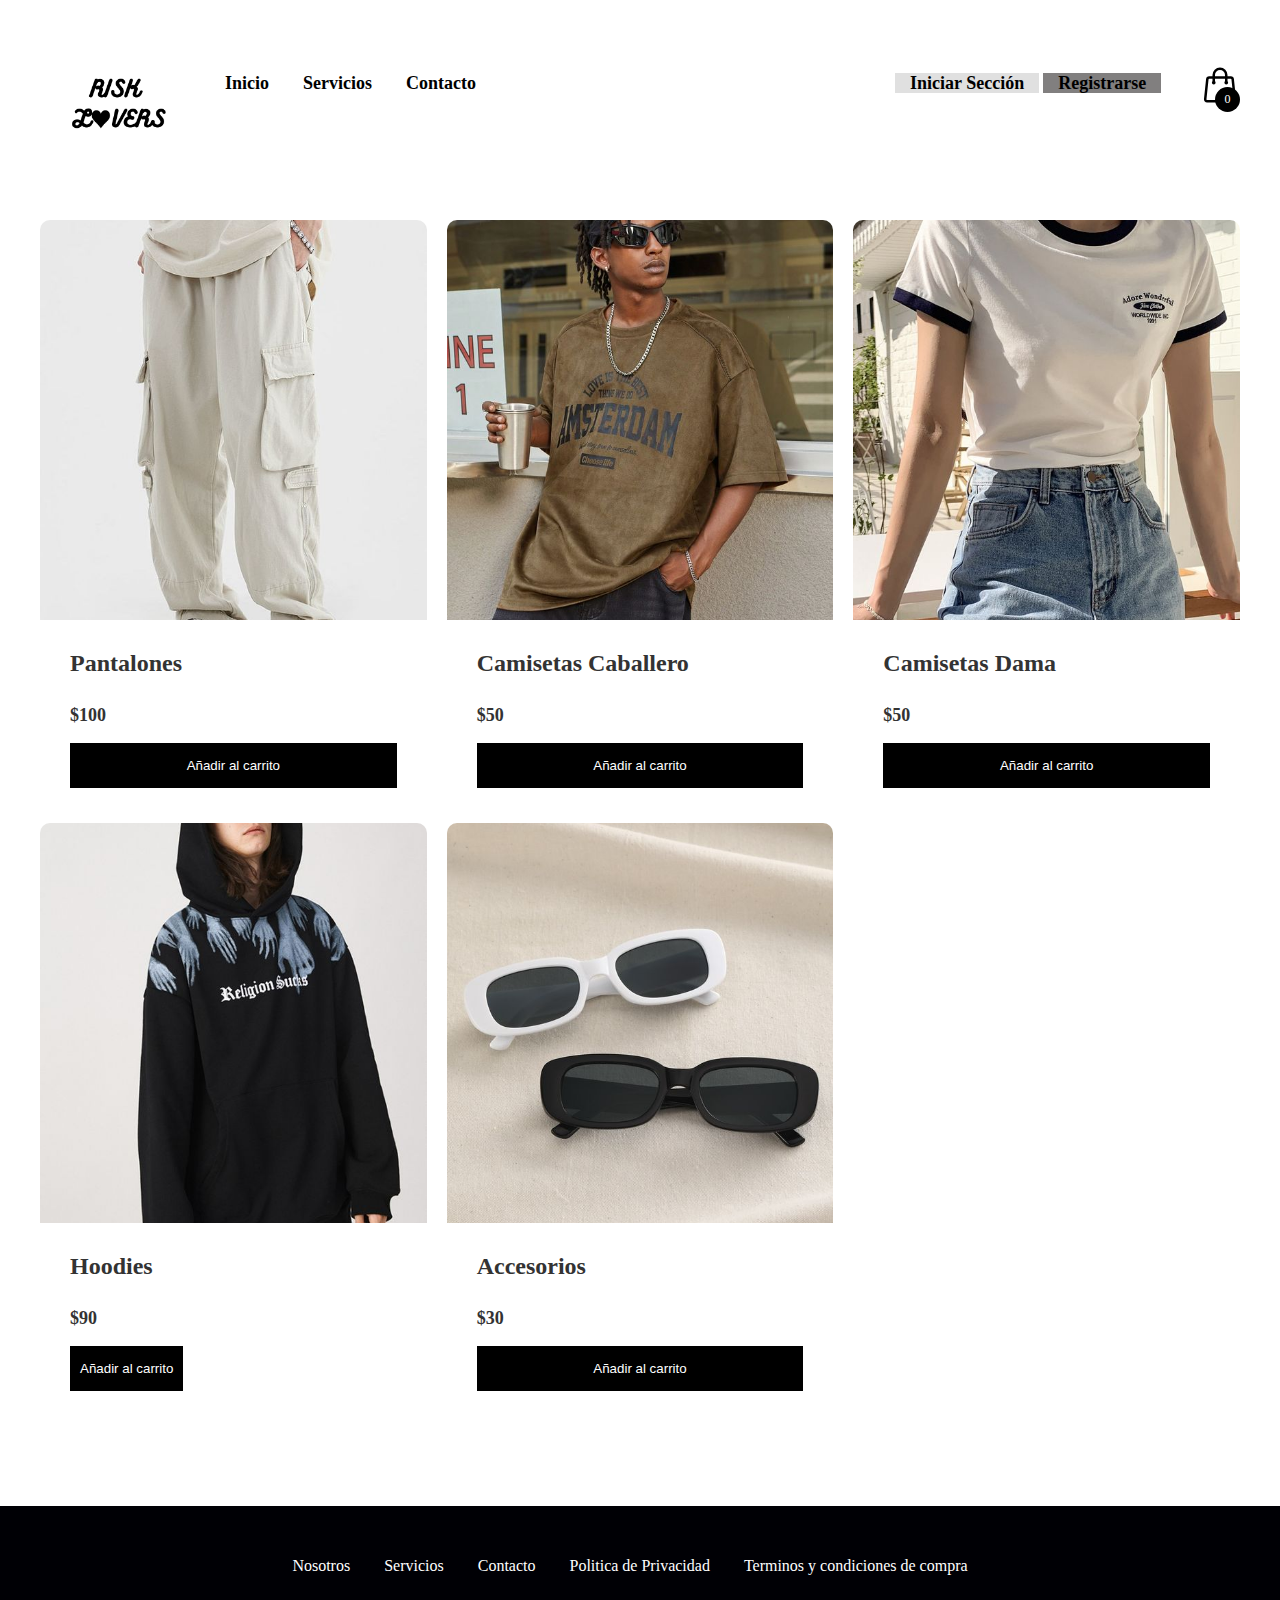
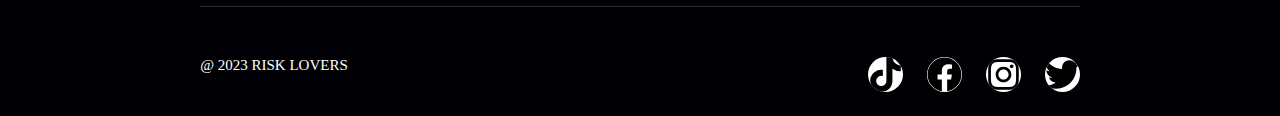
<file: index.html>
<!DOCTYPE html>
<html lang="en">
	<head>
		<meta charset="UTF-8" />
		<meta http-equiv="X-UA-Compatible" content="IE=edge" />
		<meta
			name="viewport"
			content="width=device-width, initial-scale=1.0"
		/>
		<title>Tienda</title>
		<link rel="stylesheet" href="./styles.css" />
	</head>
	<body>
		<div class="cuerpo" id="catalogo">
			<header>
				<img src="./imagenes/RISK LOVERS (1) - copia.png" class="logo-icon">
				
					<div id="cabecera">
						<nav id="nav">
							<ul>
								<li><a href="#">Inicio</a></li>
								<li><a href="#catalogo">Servicios</a></li>
								<li><a href="#van">Contacto</a></li>
								<li><a href="#" id="login">Iniciar Sección</a></li>
								<li><a href="#" id="register">Registrarse</a></li>
							</ul>
						</nav>

					</div>

			<div class="container-icon">
				<div class="container-cart-icon">
					<svg
						xmlns="http://www.w3.org/2000/svg"
						fill="none"
						viewBox="0 0 24 24"
						stroke-width="1.5"
						stroke="currentColor"
						class="icon-cart"
					>
						<path
							stroke-linecap="round"
							stroke-linejoin="round"
							d="M15.75 10.5V6a3.75 3.75 0 10-7.5 0v4.5m11.356-1.993l1.263 12c.07.665-.45 1.243-1.119 1.243H4.25a1.125 1.125 0 01-1.12-1.243l1.264-12A1.125 1.125 0 015.513 7.5h12.974c.576 0 1.059.435 1.119 1.007zM8.625 10.5a.375.375 0 11-.75 0 .375.375 0 01.75 0zm7.5 0a.375.375 0 11-.75 0 .375.375 0 01.75 0z"
						/>
					</svg>
					<div class="count-products">
						<span id="contador-productos">0</span>
					</div>
				</div>

				<div class="container-cart-products hidden-cart">
					<div class="row-product hidden">
						<div class="cart-product">
							<div class="info-cart-product">
								<span class="cantidad-producto-carrito">1</span>
								<p class="titulo-producto-carrito">Zapatos Nike</p>
								<span class="precio-producto-carrito">$80</span>
							</div>
							<svg
								xmlns="http://www.w3.org/2000/svg"
								fill="none"
								viewBox="0 0 24 24"
								stroke-width="1.5"
								stroke="currentColor"
								class="icon-close"
							>
								<path
									stroke-linecap="round"
									stroke-linejoin="round"
									d="M6 18L18 6M6 6l12 12"
								/>
							</svg>
						</div>
					</div>

					<div class="cart-total hidden">
						<h3>Total:</h3>
						<span class="total-pagar">$200.000</span>
					</div>
					<p class="cart-empty">El carrito está vacío</p>
				</div>
			</div>
		</header>
			<div class="container-items">
			<div class="item">
				<figure>
					<img
						src="./imagenes/pants cargo.jpg"
					/>
				</figure>
				<div class="info-product">
					<h2>Pantalones</h2>
					<p class="price">$100</p>
					<button class="btn-add-cart">Añadir al carrito</button>
				</div>
			</div>
			<div class="item">
				<figure>
					<img
						src="./imagenes/camisetas.jpg"
						alt="producto"
					/>
				</figure>
				<div class="info-product">
					<h2>Camisetas Caballero</h2>
					<p class="price">$50</p>
					<button class="btn-add-cart">Añadir al carrito</button>
				</div>
			</div>
			<div class="item">
				<figure>
					<img
						src="./imagenes/camisetas mujer.jpg"
						alt="producto"
					/>
				</figure>
				<div class="info-product">
					<h2>Camisetas Dama</h2>
					<p class="price">$50</p>
					<button class="btn-add-cart">Añadir al carrito</button>
				</div>
			</div>
			<div class="item">
				<figure>
					<img
						src="./imagenes/Hoodies.jpg"
						alt="producto"
					/>
				</figure>
				<div class="info-product">
					<h2>Hoodies</h2>
					<p class="price">$90<p>
					<button class="btn-add-cart">Añadir al carrito</button>
				</div>
			</div>
			<div class="item">
				<figure>
					<img
						src="./imagenes/accesorios.jpg"
						alt="producto"
					/>
				</figure>
				<div class="info-product">
					<h2>Accesorios</h2>
					<p class="price">$30</p>
					<button class="btn-add-cart">Añadir al carrito</button>
				</div>
			</div>
		</div>
		</div>
		
		<footer>
        <div>
            <nav id="van">
                <ul>
                    <li><a href="#">Nosotros</a></li>
                    <li><a href="#">Servicios</a></li>
                    <li><a href="#">Contacto</a></li>
                    <li><a href="#">Politica de Privacidad</a></li>
                    <li><a href="#">Terminos y condiciones de compra </a></li>
                </ul>
            </nav>
            <div id="pie2">
                <h6>@ 2023 RISK LOVERS</h6>
                <ul id="ul2">
                    <li><a href="#"><img src="imagenes/tiktok.svg" alt="Instagram"></a></li>
                    <li><a href="#"><img src="imagenes/facebook.svg" alt="Facebook"></a></li>
                    <li><a href="#"><img src="imagenes/instagram.svg" alt="Twitter"></a></li>
                    <li><a href="#"><img src="imagenes/twitter.svg" alt="Youtube"></a></li>
                </ul>
            </div>
            
        </div>
    </footer>
		

		<script src="./index.js"></script>
	</body>
</html>
</file>
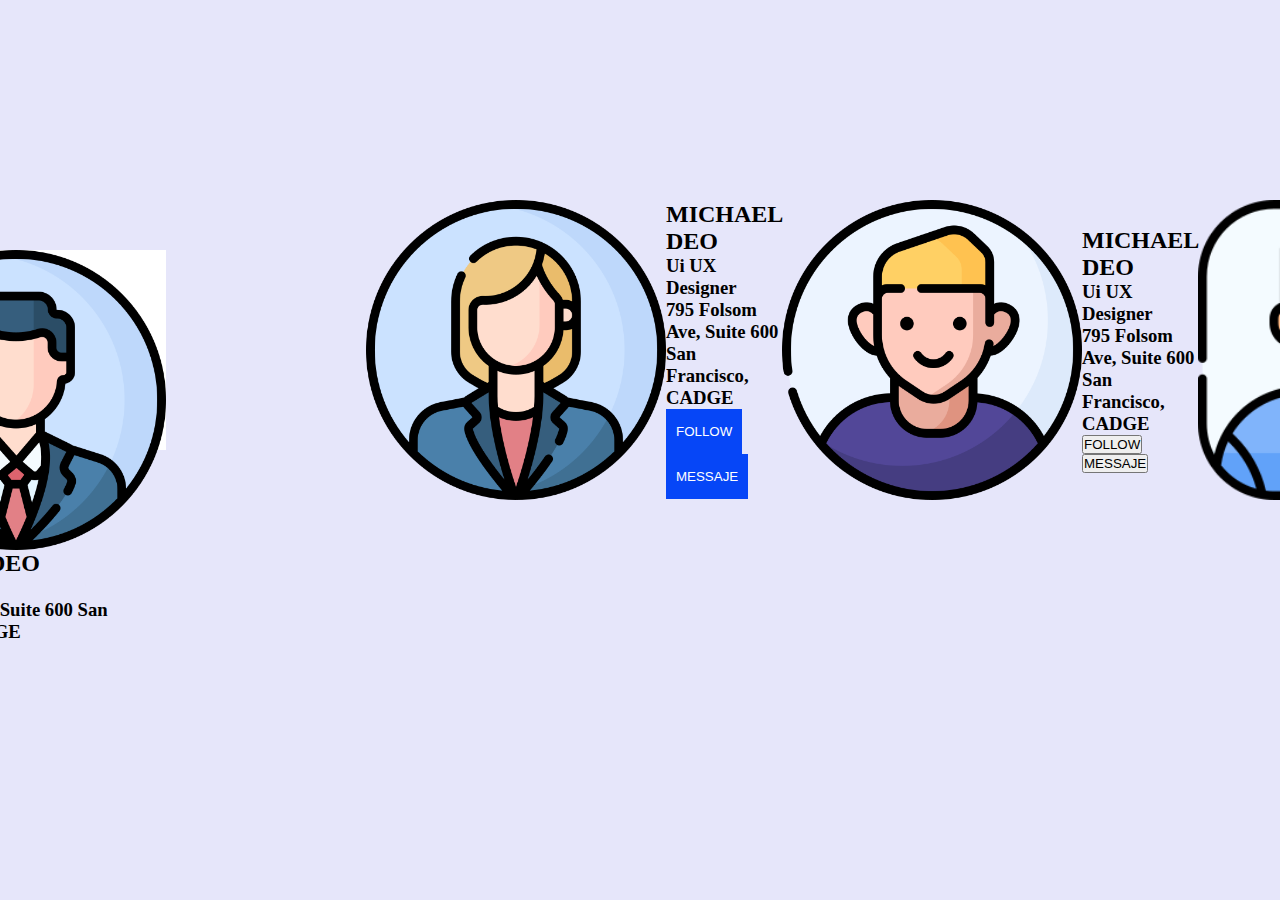
<file: primerparcial/primerparcial.html>
<!DOCTYPE html>
<html lang="en">
<head>
    <meta charset="UTF-8">
    <meta http-equiv="X-UA-Compatible" content="IE=edge">
    <meta name="viewport" content="width=device-width, initial-scale=1.0">
    <title>Primer Parcial</title>
    <style>
        *{
            margin: 0;
            padding: 0;

        }

       body{
       display: flex;
       place-items: center;
       align-items: center;
       justify-content: center;
       background-color:lavender;

        }

    #text-info  button{
        border: none;
        background: none;
        background-color: #0646f7;
        color: #fff;
        padding: 15px 10px;
       cursor: pointer;
        }

      #primer{
        display: flex;
        place-items: center;
        align-items: center;
        justify-content: center;
        margin: 250px 200px;
        flex-direction: row;

        width: 600px;
        height: 200px;
        background-color:#fff;
        flex-direction: row;
        flex-wrap: wrap;
      }  


      #segundo{
        display: flex;
        place-items: center;
        align-items: center;





      }


    </style>

</head>
<body>
    <div id="primer">
        <div id="segundo">
            <img src="../imagenes/perfil1.png" width="300" height="300"></div>
            <div id="tex-info">
                <h2>MICHAEL DEO</h2> 
                <h3>Ui UX Designer </h3>
                <h3>795 Folsom Ave, Suite 600 San Francisco, CADGE </h3>
                <button>FOLLOW</button>
                <button>MESSAJE</button>
            </div>
        </div>
    </div>

    <div id="segundo">
        <img src="../imagenes/perfil2.png" width="300" height="300">
        <div id="text-info">
           <h2>MICHAEL DEO</h2>
           <h3>Ui UX Designer </h3> 
           <h3>795 Folsom Ave, Suite 600 San Francisco, CADGE </h3> 
           <button>FOLLOW</button>
           <button>MESSAJE</button>
        </div>
        
        
    </div>
    
    <div id="segundo">
        <img src="../imagenes/perfil3.png" width="300" height="300">
        <div id="text_info">
            <h2>MICHAEL DEO</h2> 
            <h3>Ui UX Designer </h3>
            <h3>795 Folsom Ave, Suite 600 San Francisco, CADGE </h3>
            <button>FOLLOW</button>
            <button>MESSAJE</button>
        </div>
        
    </div>
    
    <div id="segundo">
        <img src="../imagenes/perfil5.png" width="300" height="300">
        <div id="text-info">
            <h2>MICHAEL DEO</h2> 
            <h3>Ui UX Designer </h3>
            <h3>795 Folsom Ave, Suite 600 San Francisco, CADGE </h3>
            <button>FOLLOW</button>
            <button>MESSAJE</button>
        
    </div>
    
    
</body>
</html>
</file>
<file: styles.css>
*::after,
*::before,
*{
    margin: 0;
    padding: 0;
    box-sizing: border-box;
}

body{
    margin: 0 auto;
    font-family: 'Lato';
    color: #333;
}
.cuerpo{
    margin: 0 auto;
    font-family: 'Lato';
    color: #333;
    max-width: 1200px;
    margin-bottom: 100px;
}
#cabecera{
    width: 100vw;
    padding: 20px;
    margin: 0px;
    margin-top: 20px;
    background-color: white;
    height: 30px;
    left: 0;
    top: 0;
}
#nav ul li{
    display: inline-block;
    line-height: 20px;

}
#register{
    background-color: #817f7f;
    color: #fff;
}
#nav ul li a {
    display: block;
    padding: 0 15px;
    text-decoration: none;
    color: black;
    font-size: 18px;
    margin-top: 3px;
    font-weight: 600;
}
#nav ul li a:hover{
    color:#6d4d23
}
#login{
    background-color: #e0e0e0;
    color: rgb(0, 0, 0);
    margin-left: 400px;
}

.logo-icon{ 
    width: 150px;
     height: 150px; 
     cursor: pointer;
     display: flex;
     justify-content: space-between;

    }
.icon-cart{
    width: 40px;
    height: 40px;
    stroke: #000;
}

.icon-cart:hover{
    cursor: pointer;
}

img{
    max-width: 100%;
}

header{
    display: flex;
    justify-content: space-between;
    padding: 30px 0 40px 0;
}

.container-icon{
    position: relative;
    height: 40px;
    margin-top: 35px;
}

.count-products{
    position: absolute;
    top: 55%;
    right: 0;

    background-color: #000;
    color: #fff;
    width: 25px;
    height: 25px;

    display: flex;
    justify-content: center;
    align-items: center;
    border-radius: 50%;
}

#contador-productos{
    font-size: 12px;
}

.container-cart-products{
    position: absolute;
    top: 50px;
    right: 0;

    background-color: #fff;
    width: 400px;
    z-index: 1;
    box-shadow: 0 10px 20px rgba(0, 0, 0, 0.20);
    border-radius: 10px;
    
}

.cart-product{
    position: relative;
    display: flex;
    align-items: center;
    justify-content: space-between;
    padding: 30px;

    border-bottom: 1px solid rgba(0, 0, 0, 0.20);

}

.info-cart-product{
    display: flex;
    justify-content: space-between;
    flex: 0.8;
}

.titulo-producto-carrito{
    font-size: 20px;
}

.precio-producto-carrito{
    font-weight: 700;
    font-size: 20px;
    margin-left: 10px;
}

.cantidad-producto-carrito{
    font-weight: 400;
    font-size: 20px;
}

.icon-close{
    width: 25px;
    height: 25px;
}

.icon-close:hover{
    stroke: red;
    cursor: pointer;
}

.cart-total{
    display: flex;
    justify-content: center;
    align-items: center;
    padding: 20px 0;
    gap: 20px;
}

.cart-total h3{
    font-size: 20px;
    font-weight: 700;
}

.total-pagar{
    font-size: 20px;
    font-weight: 900;
}

.hidden-cart{
    display: none;
}


.container-items{
    display: grid;
    grid-template-columns: repeat(3, 1fr);
    gap: 20px;
}

.item{
    border-radius: 10px;
}

.item:hover{
    box-shadow: 0 10px 20px rgba(0, 0, 0, 0.20);
}

.item img{
    width: 100%;
    height: 400px;
    object-fit: cover;
    border-radius: 10px 10px 0 0;
    transition: all .5s;
}

.item figure{
    overflow: hidden;
}

.item:hover img{
    transform: scale(1.2);
}

.info-product{
    padding: 15px 30px;
    line-height: 2;
    display: flex;
    flex-direction: column;
    gap: 10px;
}

.price{
    font-size: 18px;
    font-weight: 900;
}

.info-product button{
    border: none;
    background: none;
    background-color: #000;
    color: #fff;
    padding: 15px 10px;
    cursor: pointer;
}

.cart-empty{
    padding: 20px;
    text-align: center;
}


.hidden{
    display: none;
}
footer{
    display: flex;
    align-items: center;
    place-items: center;
    justify-content: center;
    width: 100vw;
    padding: 20px;
    margin: 0;
    border: none;
    background-color: #000005;
    left: 0;
    bottom: 0;
    color: white;
}
footer a{
    color: white;
    text-decoration: none;
}
#van{
    display: flex;
    align-items: center;
    place-items: center;
    justify-content: center;
    
    margin-bottom: 50px;
    border-bottom:1px solid #ffffff2d;
}

#van ul{
    margin: 0;
    padding: 0;
    list-style: none;
    padding-right: 20px;
}

#van ul li{
    display: inline-block;
    line-height: 80px;
}
#van ul li a{
    padding: 0 15px;
    display: block;
}
#pie2{
    display: flex;
}
#pie2 ul li{
    display: inline-block;
}
#pie2 h6{
    font-size: 15px;
    font-weight: 200;
    margin-right: 300px;
    
}
#pie2 img{
    width: 35px;
    height: 35px;
    background-color: white;
    border-radius: 40px;
    margin-left: 20px;
}
#ul2{
    margin-left: 200px;
}
</file>
